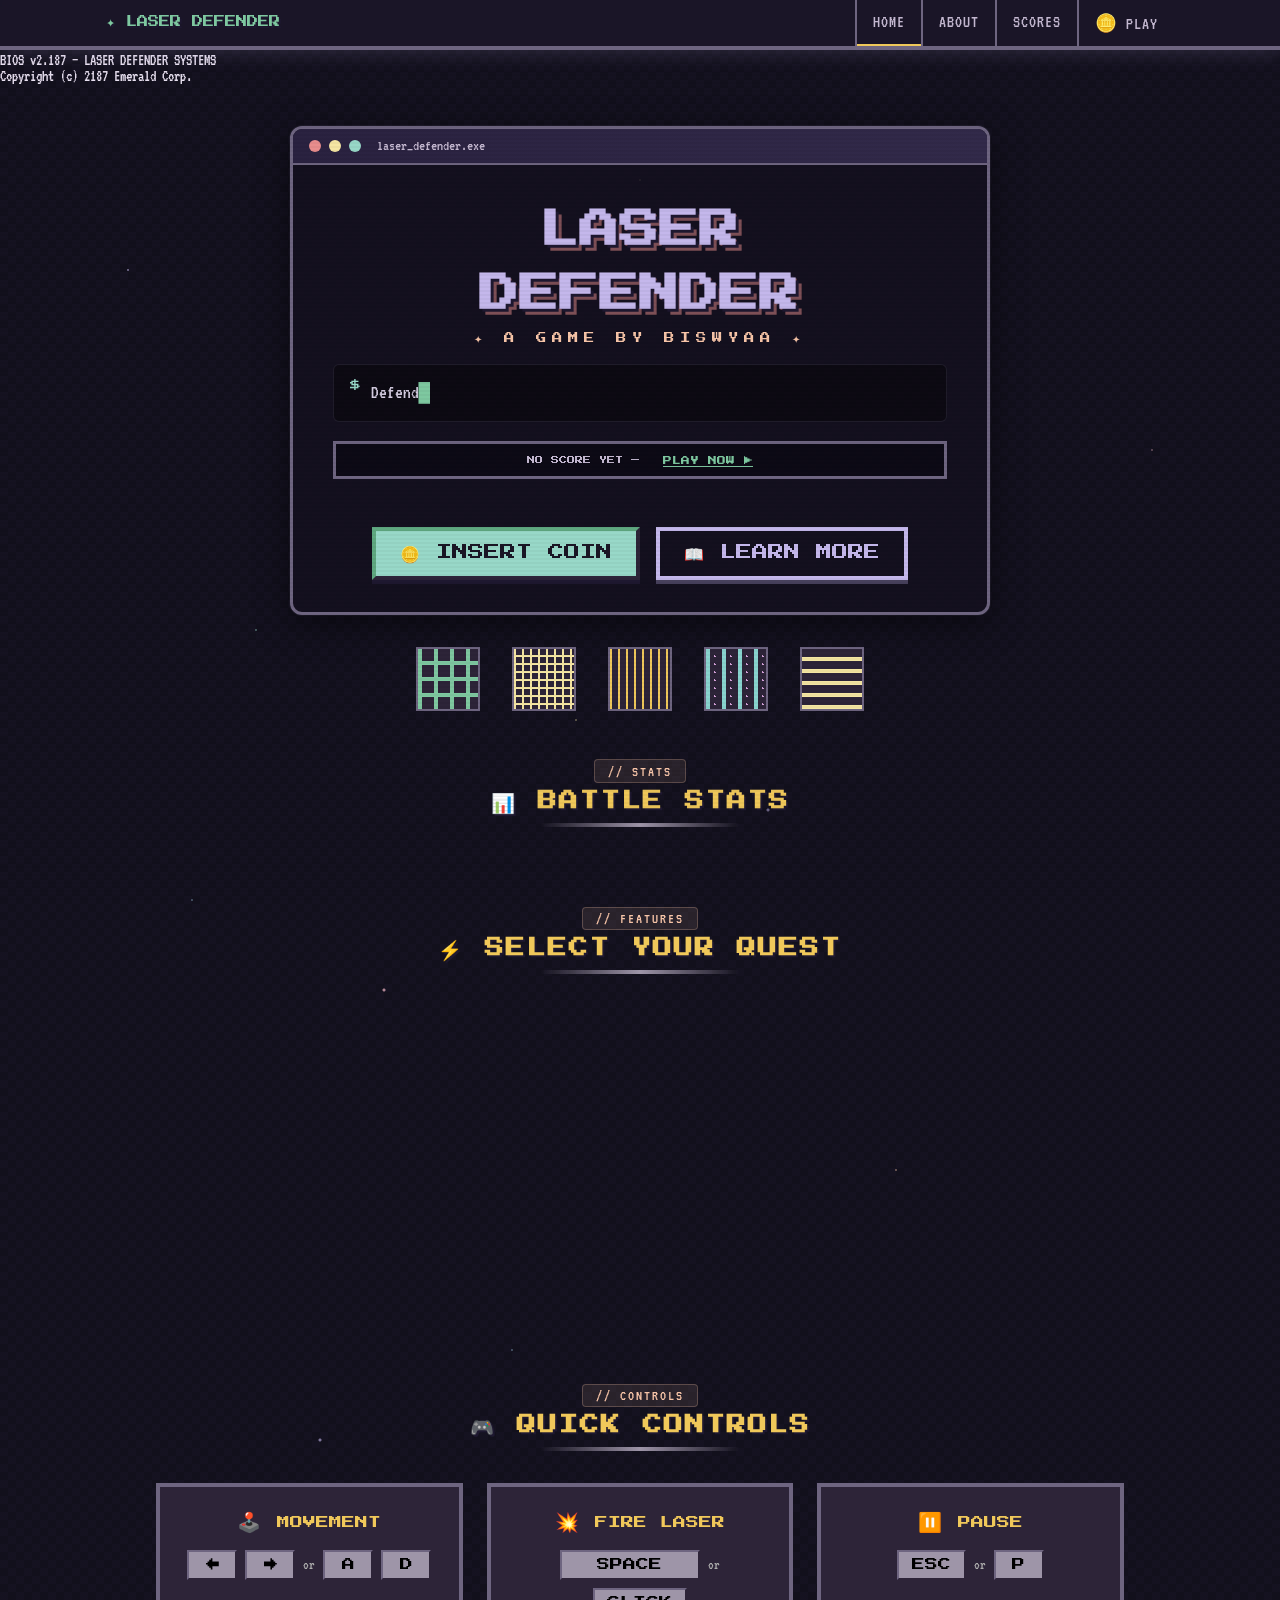
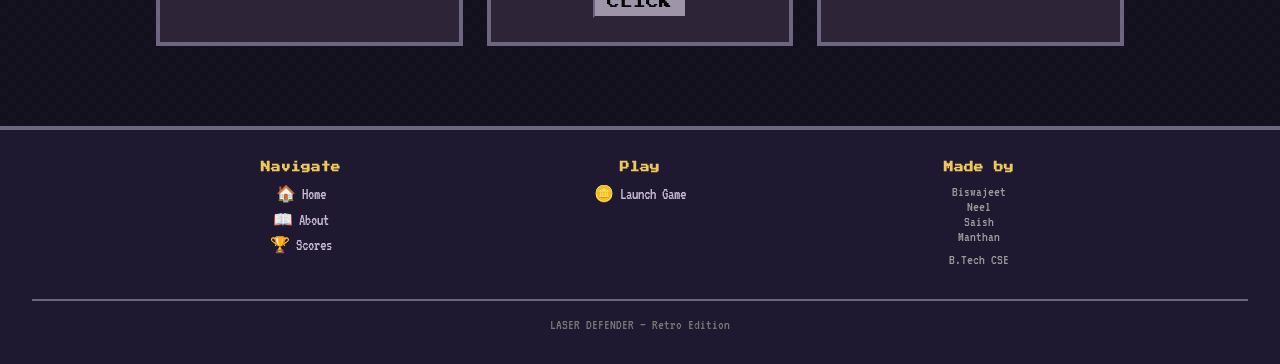
<file: index.html>
<!doctype html>
<html lang="en">
    <head>
        <!-- Meta configuration & SEO -->
        <meta charset="UTF-8" />
        <meta name="viewport" content="width=device-width, initial-scale=1.0" />
        <meta
            name="description"
            content="Laser Defender — A retro 8-bit arcade space shooter game built with HTML5 Canvas, CSS3 & vanilla JavaScript. Defend the galaxy from pixel invaders!"
        />
        <meta name="theme-color" content="#1e1830" />
        <title>LASER DEFENDER — by Biswyaa</title>

        <!-- Favicon -->
        <link rel="icon" href="assets/favicon.svg" type="image/svg+xml" />

        <!-- Google Fonts: VT323 (body text) & Press Start 2P (headings / pixel UI) -->
        <link rel="preconnect" href="https://fonts.googleapis.com" />
        <link rel="preconnect" href="https://fonts.gstatic.com" crossorigin />
        <link
            href="https://fonts.googleapis.com/css2?family=VT323&family=Press+Start+2P&display=swap"
            rel="stylesheet"
        />

        <!-- Main stylesheet -->
        <link rel="stylesheet" href="style.css" />
    </head>
    <body>
        <!-- ═══════════════════════════════════════════════
             BOOT SCREEN — Fake BIOS boot sequence overlay
             Displays green-on-black DOS terminal text once
             per session (controlled via sessionStorage).
             ═══════════════════════════════════════════════ -->
        <div id="bootScreen">
            <div id="bootLines"></div>
        </div>

        <!-- ─── NAVIGATION BAR ─── -->
            <nav class="retro-nav">
                <div class="nav-inner">
                    <a href="#" class="nav-logo" data-section="home"
                        >✦ LASER DEFENDER</a
                    >

                    <!-- Hamburger menu toggle (mobile) -->
                    <button
                        class="nav-hamburger"
                        id="navHamburger"
                        aria-label="Toggle menu"
                    >
                        ☰
                    </button>

                    <!-- Navigation links — SPA routing via data-section attributes -->
                    <div class="nav-links" id="navLinks">
                        <a href="#" data-section="home" class="active">Home</a>
                        <a href="#" data-section="about">About</a>
                        <a href="#" data-section="leaderboard">Scores</a>
                        <a href="#" data-section="game">🪙 Play</a>
                    </div>
                </div>
            </nav>

            <!-- ─── HOME SECTION ─── -->
            <section id="sec-home" class="page-section active">
                <div class="page-container">
                    <!-- Hero area with terminal window and typewriter effect -->
                    <section class="hero">
                        <div class="terminal-window">
                            <div class="terminal-header">
                                <!-- Clickable dots — clicking R-Y-G in order triggers hack easter egg -->
                                <span class="terminal-dot dot-red"></span>
                                <span class="terminal-dot dot-yellow"></span>
                                <span class="terminal-dot dot-green"></span>
                                <span class="terminal-title"
                                    >laser_defender.exe</span
                                >
                            </div>
                            <div class="terminal-body">
                                <h1 class="landing-title pixel-glow">
                                    LASER<br />DEFENDER
                                </h1>
                                <p class="landing-subtitle">
                                    ✦ A GAME BY BISWYAA ✦
                                </p>
                                <!-- Typewriter text area — JS fills this character by character -->
                                <div class="terminal-line">
                                    <span class="terminal-prompt">$</span>
                                    <span
                                        id="heroTypewriter"
                                        class="terminal-text"
                                        data-text="Defend the galaxy from waves of pixel invaders! Command your ship through an 8-bit warzone. How long can you survive, pilot?"
                                    ></span>
                                </div>
                                <!-- Personal best score banner (updated dynamically) -->
                                <div
                                    id="personalBestBanner"
                                    class="personal-best-banner no-score"
                                >
                                    <span class="pb-label">NO SCORE YET</span>
                                </div>
                                <!-- Call-to-action buttons -->
                                <div class="landing-cta-row">
                                    <a
                                        href="#"
                                        data-section="game"
                                        class="action-btn landing-play-btn"
                                        >🪙 INSERT COIN</a
                                    >
                                    <a
                                        href="#"
                                        data-section="about"
                                        class="action-btn landing-secondary-btn"
                                        >📖 LEARN MORE</a
                                    >
                                </div>
                            </div>
                        </div>
                        <!-- Floating pixel art decorations -->
                        <div class="hero-decoration">
                            <div class="pixel-decoration deco-1"></div>
                            <div class="pixel-decoration deco-4"></div>
                            <div class="pixel-decoration deco-3"></div>
                            <div class="pixel-decoration deco-2"></div>
                            <div class="pixel-decoration deco-5"></div>
                        </div>
                    </section>

                    <!-- Battle stats section with animated counters -->
                    <section class="stats">
                        <div class="section-header">
                            <span class="section-tag">// STATS</span>
                            <h2 class="section-title">📊 BATTLE STATS</h2>
                            <div class="section-divider"></div>
                        </div>
                        <!-- Populated dynamically from localStorage by renderHomeStats() -->
                        <div class="stats-grid" id="homeStatsGrid"></div>
                    </section>

                    <!-- Feature quest cards grid -->
                    <section class="features">
                        <div class="section-header">
                            <span class="section-tag">// FEATURES</span>
                            <h2 class="section-title">⚡ SELECT YOUR QUEST</h2>
                            <div class="section-divider"></div>
                        </div>
                        <div class="quest-grid">
                            <div class="quest-card fade-in-up">
                                <div class="quest-number">01</div>
                                <div class="quest-title">🎨 Pixel Graphics</div>
                                <p class="quest-desc">
                                    Hand-crafted pixel art sprites with retro CRT
                                    scanline effects.
                                </p>
                            </div>
                            <div class="quest-card fade-in-up">
                                <div class="quest-number">02</div>
                                <div class="quest-title">👾 Enemy Waves</div>
                                <p class="quest-desc">
                                    Face endless waves of creeper-inspired aliens.
                                    Normal and fast enemies!
                                </p>
                            </div>
                            <div class="quest-card fade-in-up">
                                <div class="quest-number">03</div>
                                <div class="quest-title">⚡ Power System</div>
                                <p class="quest-desc">
                                    Manage laser cooldowns and lives. Three hits and
                                    it's game over!
                                </p>
                            </div>
                            <div class="quest-card fade-in-up">
                                <div class="quest-number">04</div>
                                <div class="quest-title">🏆 Leaderboard</div>
                                <p class="quest-desc">
                                    Scores saved locally. Compete with yourself and
                                    climb the ranks!
                                </p>
                            </div>
                            <div class="quest-card fade-in-up">
                                <div class="quest-number">05</div>
                                <div class="quest-title">🎯 3 Difficulties</div>
                                <p class="quest-desc">
                                    Easy for chill vibes, Normal for a fair fight,
                                    or Hard if you dare!
                                </p>
                            </div>
                            <div class="quest-card fade-in-up">
                                <div class="quest-number">06</div>
                                <div class="quest-title">🔊 8-bit Sounds</div>
                                <p class="quest-desc">
                                    Retro beeps powered by Web Audio API. No files
                                    needed!
                                </p>
                            </div>
                        </div>
                    </section>

                    <!-- Controls / keybindings reference -->
                    <section class="controls">
                        <div class="section-header">
                            <span class="section-tag">// CONTROLS</span>
                            <h2 class="section-title">🎮 QUICK CONTROLS</h2>
                            <div class="section-divider"></div>
                        </div>
                        <div class="controls-grid">
                            <div class="control-panel">
                                <div class="control-title">
                                    🕹️ <span class="control-label">Movement</span>
                                </div>
                                <div class="key-display">
                                    <span class="key">←</span
                                    ><span class="key">→</span>
                                    <span class="key-sub">or</span>
                                    <span class="key">A</span
                                    ><span class="key">D</span>
                                </div>
                            </div>
                            <div class="control-panel">
                                <div class="control-title">
                                    💥 <span class="control-label">Fire Laser</span>
                                </div>
                                <div class="key-display">
                                    <span class="key key-large">SPACE</span>
                                    <span class="key-sub">or</span>
                                    <span class="key">CLICK</span>
                                </div>
                            </div>
                            <div class="control-panel">
                                <div class="control-title">
                                    ⏸️ <span class="control-label">Pause</span>
                                </div>
                                <div class="key-display">
                                    <span class="key">ESC</span>
                                    <span class="key-sub">or</span>
                                    <span class="key">P</span>
                                </div>
                            </div>
                        </div>
                    </section>
                </div>
            </section>

            <!-- ─── ABOUT SECTION ─── -->
            <section id="sec-about" class="page-section">
                <div class="page-container">
                    <div class="pixel-header">
                        <h1 class="pixel-title pixel-title--lg">
                            📖 ABOUT THE GAME
                        </h1>
                        <p class="pixel-text text-muted">
                            The story and the tech behind Laser Defender
                        </p>
                    </div>

                    <!-- Story / lore -->
                    <section class="about-section">
                        <div class="section-header">
                            <h2 class="section-title">🌌 THE STORY</h2>
                            <div class="section-divider"></div>
                        </div>
                        <div class="story-box">
                            <p class="pixel-text mb-1">
                                <strong class="text-gold">Year 2187.</strong> The
                                galaxy is under siege. An alien armada of pixelated
                                creeper-like invaders has emerged from the void.
                            </p>
                            <p class="pixel-text mb-1">
                                You are the last line of defense. Piloting the
                                <strong class="text-emerald"
                                    >LD-01 Emerald Striker</strong
                                >, push back wave after wave of the invading force.
                            </p>
                            <p class="pixel-text">
                                <span class="warning"
                                    >⚠ The fate of the universe rests in your hands,
                                    pilot. ⚠</span
                                >
                            </p>
                        </div>
                    </section>

                    <!-- Tech stack cards -->
                    <section class="about-section">
                        <div class="section-header">
                            <h2 class="section-title">🔧 TECH STACK</h2>
                            <div class="section-divider"></div>
                        </div>
                        <div class="tech-grid">
                            <div class="tech-card fade-in-up">
                                <div class="tech-icon">🏗️</div>
                                <div class="tech-name">HTML5</div>
                                <p class="tech-desc">
                                    Semantic structure & Canvas for game rendering.
                                </p>
                            </div>
                            <div class="tech-card fade-in-up">
                                <div class="tech-icon">🎨</div>
                                <div class="tech-name">CSS3</div>
                                <p class="tech-desc">
                                    Variables, grid layouts, keyframe animations &
                                    CRT effects.
                                </p>
                            </div>
                            <div class="tech-card fade-in-up">
                                <div class="tech-icon">⚡</div>
                                <div class="tech-name">Vanilla JS</div>
                                <p class="tech-desc">
                                    No frameworks! Pure JS for game logic & DOM.
                                </p>
                            </div>
                            <div class="tech-card fade-in-up">
                                <div class="tech-icon">🎵</div>
                                <div class="tech-name">Web Audio API</div>
                                <p class="tech-desc">
                                    Procedural 8-bit sound effects generated in
                                    real-time.
                                </p>
                            </div>
                        </div>
                    </section>

                    <!-- Credits -->
                    <section class="about-section text-center">
                        <div class="section-header">
                            <h2 class="section-title">👾 CREDITS</h2>
                            <div class="section-divider"></div>
                        </div>
                        <div class="story-box credits-box">
                            <p class="pixel-text mb-1">
                                <strong class="text-gold">Lead Developers</strong
                                ><br />
                                Biswajeet &nbsp;·&nbsp; Neel &nbsp;·&nbsp; Saish
                                &nbsp;·&nbsp; Manthan
                            </p>
                            <p class="pixel-text mb-1">
                                <strong class="text-lavender">Fonts</strong
                                ><br />VT323 & Press Start 2P — Google Fonts
                            </p>
                            <p class="pixel-text">
                                <strong class="text-emerald">Inspiration</strong
                                ><br />Classic arcade games, Minecraft & the retro
                                community
                            </p>
                        </div>
                    </section>

                    <div class="text-center">
                        <a href="#" data-section="game" class="action-btn"
                            >🪙 PLAY THE GAME</a
                        >
                    </div>
                </div>
            </section>

            <!-- ─── LEADERBOARD SECTION ─── -->
            <section id="sec-leaderboard" class="page-section">
                <div class="page-container">
                    <div class="pixel-header">
                        <h1 class="pixel-title pixel-title--lg">🏆 LEADERBOARD</h1>
                        <p class="pixel-text text-muted">
                            Top pilots of the galaxy — Can you claim the #1 spot?
                        </p>
                    </div>

                    <!-- Dynamic leaderboard table (rendered by JS) -->
                    <section class="leaderboard-container">
                        <div id="leaderboardContent"></div>
                        <div class="leaderboard-actions">
                            <a href="#" data-section="game" class="action-btn"
                                >🚀 PLAY NOW</a
                            >
                            <button id="clearBtn" class="action-btn red">
                                🗑️ CLEAR SCORES
                            </button>
                        </div>
                    </section>

                    <!-- Achievement badges (unlocked via gameplay milestones) -->
                    <section class="achievement-section">
                        <div class="section-header">
                            <h2 class="section-title">🏅 ACHIEVEMENTS</h2>
                            <div class="section-divider"></div>
                        </div>
                        <div class="achievement-grid" id="achievementGrid"></div>
                    </section>

                    <!-- Lifetime player stats -->
                    <section class="stats mt-3">
                        <div class="section-header">
                            <h2 class="section-title">📊 YOUR STATS</h2>
                            <div class="section-divider"></div>
                        </div>
                        <div class="stats-grid" id="statsGrid"></div>
                    </section>
                </div>
            </section>

            <!-- ─── GAME SECTION ─── -->
            <section id="sec-game" class="page-section">
                <div class="game-wrapper">
                    <div id="gameContainer">
                        <!-- HUD — top-left: score, lives, wave -->
                        <div id="ui">
                            <div class="ui-panel">
                                <div class="ui-label">SCORE</div>
                                <div class="ui-value score" id="score">0</div>
                            </div>
                            <div class="ui-panel">
                                <div class="ui-label">LIVES</div>
                                <div class="ui-value lives" id="lives">3</div>
                            </div>
                            <div class="ui-panel">
                                <div class="ui-label">WAVE</div>
                                <div
                                    class="ui-value ui-value--wave"
                                    id="waveDisplay"
                                >
                                    1
                                </div>
                            </div>
                        </div>
                        <!-- HUD — top-right: difficulty mode & elapsed time -->
                        <div id="difficultyInfo" class="ui-difficulty">
                            <div class="ui-panel">
                                <div class="ui-label">MODE</div>
                                <div
                                    class="ui-value ui-value--mode"
                                    id="modeDisplay"
                                >
                                    NORMAL
                                </div>
                            </div>
                            <div class="ui-panel">
                                <div class="ui-label">TIME</div>
                                <div
                                    class="ui-value ui-value--time"
                                    id="timeDisplay"
                                >
                                    0:00
                                </div>
                            </div>
                        </div>
                        <!-- Main game canvas (600x800) -->
                        <canvas id="game" width="600" height="800"></canvas>
                        <!-- Difficulty selection overlay -->
                        <div id="difficultyScreen">
                            <h2>SELECT DIFFICULTY</h2>
                            <p>Choose your challenge, pilot</p>
                            <button
                                class="diff-btn easy"
                                onclick="startGame('easy')"
                            >
                                ☮ EASY
                                <div class="diff-desc">5 Lives • Slow enemies</div>
                            </button>
                            <button
                                class="diff-btn normal"
                                onclick="startGame('normal')"
                            >
                                ⚔ NORMAL
                                <div class="diff-desc">
                                    3 Lives • Standard speed
                                </div>
                            </button>
                            <button
                                class="diff-btn hard"
                                onclick="startGame('hard')"
                            >
                                💀 HARD
                                <div class="diff-desc">1 Life • Fast & furious</div>
                            </button>
                        </div>
                        <!-- Pause overlay -->
                        <div id="pauseOverlay">
                            <h2>⏸ PAUSED</h2>
                            <p>Press ESC or P to resume</p>
                        </div>
                        <!-- Game Over screen with final stats & save/retry -->
                        <div id="gameOver">
                            <h2>MISSION FAILED</h2>
                            <div class="final-stats">
                                <div class="stat-row">
                                    <span class="label">FINAL SCORE</span
                                    ><span class="value" id="finalScore">0</span>
                                </div>
                                <div class="stat-row">
                                    <span class="label">ENEMIES KILLED</span
                                    ><span class="value green" id="finalKills"
                                        >0</span
                                    >
                                </div>
                                <div class="stat-row">
                                    <span class="label">ACCURACY</span
                                    ><span class="value green" id="finalAccuracy"
                                        >0%</span
                                    >
                                </div>
                                <div class="stat-row">
                                    <span class="label">TIME SURVIVED</span
                                    ><span class="value" id="finalTime">0:00</span>
                                </div>
                                <div class="stat-row">
                                    <span class="label">DIFFICULTY</span
                                    ><span class="value" id="finalDifficulty"
                                        >NORMAL</span
                                    >
                                </div>
                                <div class="stat-row">
                                    <span class="label">WAVE REACHED</span
                                    ><span
                                        class="value ui-value--wave"
                                        id="finalWave"
                                        >1</span
                                    >
                                </div>
                            </div>
                            <div class="name-input-row">
                                <label>NAME:</label
                                ><input
                                    type="text"
                                    id="playerName"
                                    maxlength="10"
                                    placeholder="PILOT"
                                    value="PILOT"
                                />
                            </div>
                            <div class="btn-row">
                                <button class="go-btn" onclick="saveAndRestart()">
                                    💾 SAVE & RETRY
                                </button>
                                <button
                                    class="go-btn secondary"
                                    onclick="restartOnly()"
                                >
                                    ↻ RETRY
                                </button>
                            </div>
                            <div class="btn-row">
                                <button
                                    class="go-btn secondary"
                                    onclick="navigateTo('leaderboard')"
                                >
                                    🏆 SCORES
                                </button>
                                <button
                                    class="go-btn secondary"
                                    onclick="navigateTo('home')"
                                >
                                    🏠 MENU
                                </button>
                            </div>
                            <div id="savedMsg"></div>
                        </div>
                    </div>
                </div>
            </section>

            <!-- ─── FOOTER ─── -->
            <footer class="pixel-footer">
                <div class="footer-content">
                    <div class="footer-section">
                        <h4>Navigate</h4>
                        <ul class="footer-links">
                            <li><a href="#" data-section="home">🏠 Home</a></li>
                            <li><a href="#" data-section="about">📖 About</a></li>
                            <li>
                                <a href="#" data-section="leaderboard">🏆 Scores</a>
                            </li>
                        </ul>
                    </div>
                    <div class="footer-section">
                        <h4>Play</h4>
                        <ul class="footer-links">
                            <li>
                                <a href="#" data-section="game">🪙 Launch Game</a>
                            </li>
                        </ul>
                    </div>
                    <div class="footer-section">
                        <h4>Made by</h4>
                        <p class="footer-text small">
                            Biswajeet<br />Neel<br />Saish<br />Manthan
                        </p>
                        <p class="footer-text small">B.Tech CSE</p>
                    </div>
                </div>
                <div class="footer-bottom">
                    <p>LASER DEFENDER — Retro Edition</p>
                </div>
            </footer>

        <!-- Main application script (deferred for DOM readiness) -->
        <script src="app.js" defer></script>
    </body>
</html>
</file>
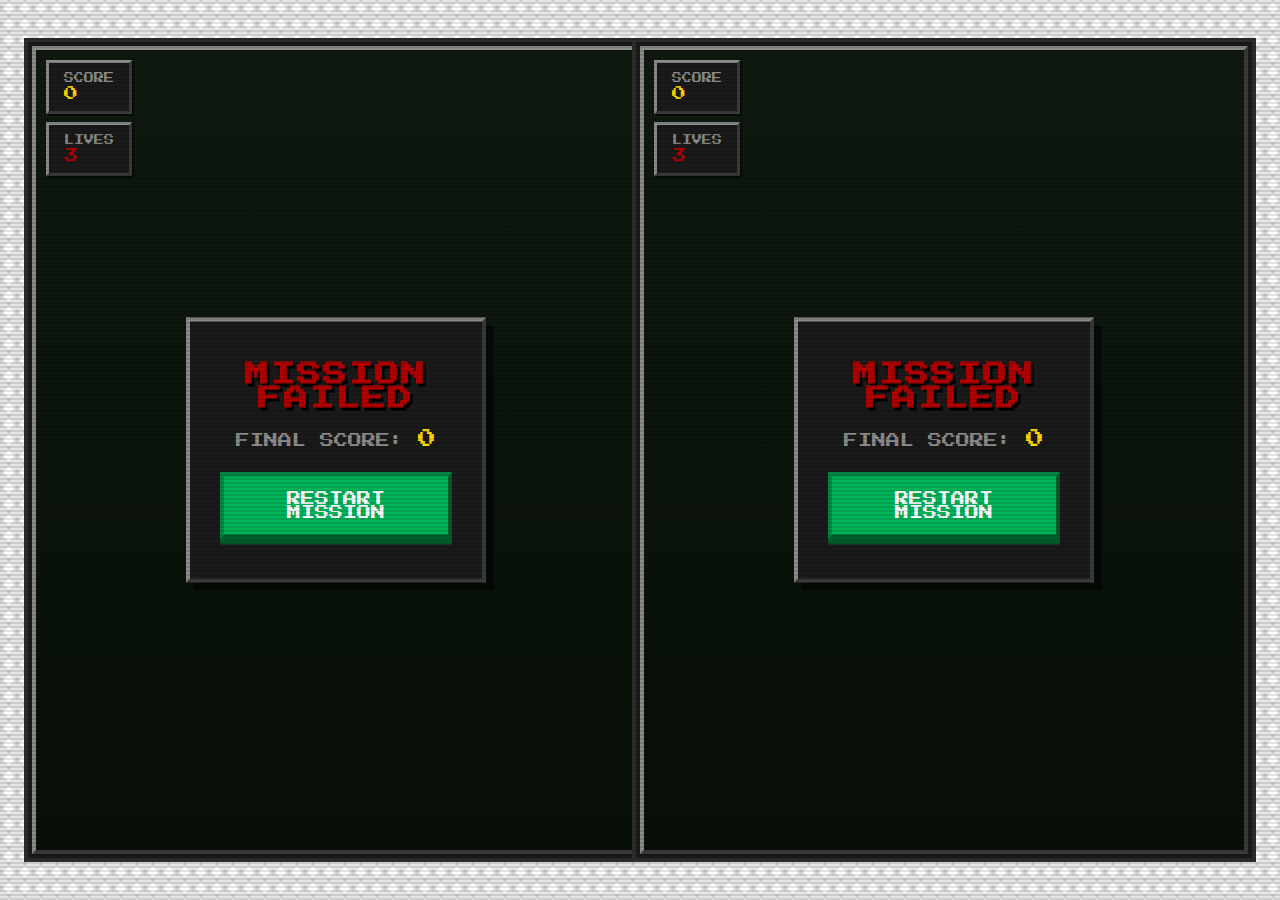
<file: project.html>
<!doctype html>
<html lang="en">
    <head>
        <meta charset="UTF-8" />
        <meta name="viewport" content="width=device-width, initial-scale=1.0" />
        <title>Laser Defender - Pixel Edition</title>
        <!-- ============================================
             LASER DEFENDER - Retro Minecraft Game
             ============================================
             This is a pixel art space shooter game
             with Minecraft-inspired visuals and UI
             ============================================ -->
        <link
            href="https://fonts.googleapis.com/css2?family=Press+Start+2P&display=swap"
            rel="stylesheet"
        />
        <style>
            /* ============================================
               CSS Reset - Clear default browser spacing
               ============================================ */
            * {
                margin: 0;
                padding: 0;
                box-sizing: border-box;
            }
            /* ============================================
               Body Styles
               ============================================
               - Dirt brown background with pixel pattern
               - 16x16px crosshatch for Minecraft texture
               - Press Start 2P font for 8-bit look
               - Flexbox centers the game container
               ============================================ */
            body {
                background: linear-gradient(180deg, #1a0f08 0%, #0a0502 100%);
                background-image:
                    repeating-linear-gradient(
                        45deg,
                        rgba(0, 0, 0, 0.1) 0px,
                        rgba(0, 0, 0, 0.1) 8px,
                        transparent 8px,
                        transparent 16px
                    ),
                    repeating-linear-gradient(
                        135deg,
                        rgba(0, 0, 0, 0.1) 0px,
                        rgba(0, 0, 0, 0.1) 8px,
                        transparent 8px,
                        transparent 16px
                    );
                background-size: 16px 16px;
                display: flex;
                justify-content: center;
                align-items: center;
                min-height: 100vh;
                font-family: "Press Start 2P", monospace;
                color: #fff;
                overflow: hidden;
            }

            /* ============================================
               CRT Scanline Effect
               ============================================
               Creates horizontal scanlines like old CRT monitors
               Adds retro arcade feel to the game
               ============================================ */
            body::before {
                content: "";
                position: fixed;
                top: 0;
                left: 0;
                width: 100%;
                height: 100%;
                background: repeating-linear-gradient(
                    0deg,
                    rgba(0, 0, 0, 0.1) 0px,
                    rgba(0, 0, 0, 0.1) 2px,
                    transparent 2px,
                    transparent 4px
                );
                pointer-events: none;
                z-index: 9999;
            }

            /* ============================================
               Game Container
               ============================================
               - Beveled 4px border (top-left light, bottom-right dark)
               - Multiple box shadows create depth effect
               - Centered game area with Minecraft-style frame
               ============================================ */
            #gameContainer {
                position: relative;
                border: 4px solid;
                border-color: #8b8b8b #3a3a3a #3a3a3a #8b8b8b;
                box-shadow:
                    0 0 0 4px #1a1a1a,
                    0 0 0 8px #2d2d2d,
                    8px 8px 0 rgba(0, 0, 0, 0.5);
            }

            /* ============================================
               Canvas
               ============================================
               - Pixelated rendering for crisp 8-bit graphics
               - Dark green gradient background
               - Main game rendering area (600x800)
               ============================================ */
            canvas {
                display: block;
                image-rendering: pixelated;
                background: linear-gradient(180deg, #0f1a0f 0%, #081008 100%);
            }

            /* UI Panel */
            /* ============================================
               UI Panel
               ============================================
               - Beveled 3px border
               - Semi-transparent dark background
               - Contains score and lives display
               ============================================ */
            #ui {
                position: absolute;
                top: 10px;
                left: 10px;
                z-index: 10;
            }

            .ui-panel {
                background: #1a1a1a;
                border: 3px solid;
                border-color: #8b8b8b #3a3a3a #3a3a3a #8b8b8b;
                padding: 10px 15px;
                margin-bottom: 8px;
                box-shadow: 2px 2px 0 rgba(0, 0, 0, 0.5);
            }

            .ui-label {
                font-size: 10px;
                color: #8b8b8b;
                margin-bottom: 4px;
            }

            .ui-value {
                font-size: 14px;
                color: #00b359;
            }

            .ui-value.lives {
                color: #b30000;
            }

            .ui-value.score {
                color: #ffd700;
            }

            /* Game Over Screen */
            #gameOver {
                position: absolute;
                top: 50%;
                left: 50%;
                transform: translate(-50%, -50%);
                background: #1a1a1a;
                border: 4px solid;
                border-color: #8b8b8b #3a3a3a #3a3a3a #8b8b8b;
                padding: 40px 30px;
                text-align: center;
                z-index: 100;
                box-shadow: 8px 8px 0 rgba(0, 0, 0, 0.5);
            }

            #gameOver h2 {
                font-size: 24px;
                color: #b30000;
                text-shadow: 3px 3px 0 #000;
                margin-bottom: 20px;
                text-transform: uppercase;
                letter-spacing: 2px;
            }

            .final-score {
                font-size: 14px;
                color: #8b8b8b;
                margin-bottom: 25px;
            }

            .final-score span {
                color: #ffd700;
                font-size: 18px;
            }

            #gameOver button {
                padding: 15px 30px;
                background: #00b359;
                border: 4px solid;
                border-color: #008a42 #005c2b #005c2b #008a42;
                color: #fff;
                font-family: "Press Start 2P", monospace;
                font-size: 14px;
                cursor: pointer;
                box-shadow: 0 6px 0 #005c2b;
                transition: all 0.1s;
                text-transform: uppercase;
            }

            #gameOver button:hover {
                background: #00d16c;
                transform: translateY(-2px);
                box-shadow: 0 4px 0 #005c2b;
            }

            #gameOver button:active {
                transform: translateY(6px);
                box-shadow: 0 0 0 #005c2b;
            }

            /* Pixel art border pattern */
            #gameContainer::before {
                content: "";
                position: absolute;
                inset: -12px;
                background: repeating-linear-gradient(
                    45deg,
                    #2d2d2d 0px,
                    #2d2d2d 4px,
                    transparent 4px,
                    transparent 8px
                );
                pointer-events: none;
                z-index: -1;
                border: 4px solid #1a1a1a;
            }
        </style>
    </head>
    <body></body>
        <!-- ============================================
             Game UI
             ============================================
             Contains Score and Lives panels
             Positioned at top-left corner
             ============================================ -->
        <div id="gameContainer">
            <div id="ui">
                <!-- Score Panel -->
                <div class="ui-panel">
                    <div class="ui-label">SCORE</div>
                    <div class="ui-value score" id="score">0</div>
                </div>
                <!-- Lives Panel -->
                <div class="ui-panel">
                    <div class="ui-label">LIVES</div>
                    <div class="ui-value lives" id="lives">3</div>
                </div>
            </div>

            <!-- Main Game Canvas -->
            <canvas id="game" width="600" height="800"></canvas>

            <!-- Game Over Screen -->
            <div id="gameOver">
                <h2>MISSION FAILED</h2>
                <div class="final-score">
                    FINAL SCORE: <span id="finalScore">0</span>
                </div>
                <button onclick="restart()">RESTART MISSION</button>
            </div>
        </div>
    </head>
    <body>
        <div id="gameContainer">
            <div id="ui">
                <div class="ui-panel">
                    <div class="ui-label">SCORE</div>
                    <div class="ui-value score" id="score">0</div>
                </div>
                <div class="ui-panel">
                    <div class="ui-label">LIVES</div>
                    <div class="ui-value lives" id="lives">3</div>
                </div>
            </div>

            <canvas id="game" width="600" height="800"></canvas>

            <div id="gameOver">
                <h2>MISSION FAILED</h2>
                <div class="final-score">
                    FINAL SCORE: <span id="finalScore">0</span>
                </div>
                <button onclick="restart()">RESTART MISSION</button>
            </div>
        </div>

        <script>
            // ============================================
            // GAME CONSTANTS AND VARIABLES
            // ============================================
            const canvas = document.getElementById("game");
            const ctx = canvas.getContext("2d");

            // ============================================
            // Minecraft-Inspired Color Palette
            // ============================================
            // Colors match Minecraft blocks:
            // - Player: Emerald/Green (Steve skin)
            // - Bullets: Gold/Yellow
            // - Enemies: Red (Zombie/Creeper)
            // - Particles: Orange
            // - Stars: White
            // - Background: Dark green
            // ============================================
            const colors = {
                playerBody: "#00b359",
                playerDark: "#008a42",
                playerHighlight: "#66d97a",
                bullet: "#ffff00",
                bulletShadow: "#cccc00",
                enemy: "#b30000",
                enemyDark: "#8a0000",
                enemyHighlight: "#ff6666",
                enemyFace: "#000",
                particle: "#ff9800",
                star: "#ffffff",
                bgTop: "#0f1a0f",
                bgBottom: "#081008",
                terrain: "#4a3728",
            };

            let player = { x: 275, y: 720, w: 48, h: 32, speed: 6 };
            let bullets = [];
            let enemies = [];
            let particles = [];
            let stars = [];
            let score = 0;
            let lives = 3;
            let keys = {};
            let gameRunning = true;
            let frame = 0;

            // ============================================
            // Initialize Background Stars
            // ============================================
            // Creates 60 stars for parallax effect
            // Stars fall from top to bottom
            // ============================================
            for (let i = 0; i < 60; i++) {
                stars.push({
                    x: Math.random() * canvas.width,
                    y: Math.random() * canvas.height,
                    size: Math.random() * 3 + 1,
                    speed: Math.random() * 2 + 0.5,
                });
            }

            // ============================================
            // Input Controls
            // ============================================
            // Arrow keys or A/D for movement
            // Spacebar to shoot
            // ============================================
            document.addEventListener("keydown", (e) => (keys[e.key] = true));
            document.addEventListener("keyup", (e) => (keys[e.key] = false));
            canvas.addEventListener("click", shoot);

            // ============================================
            // SHOOT FUNCTION
            // ============================================
            // Creates a yellow bullet from player center
            // Only fires when game is running
            // ============================================
            function shoot() {
                if (!gameRunning) return;
                bullets.push({
                    x: player.x + 24,
                    y: player.y,
                    w: 8,
                    h: 16,
                    speed: 14,
                });
            }

            // ============================================
            // SPAWN ENEMY FUNCTION
            // ============================================
            // Creates enemies at random X positions
            // Enemies spawn above screen and fall down
            // 30% chance of fast enemy type
            // ============================================
            function spawnEnemy() {
                enemies.push({
                    x: Math.random() * (canvas.width - 48),
                    y: -50,
                    w: 48,
                    h: 48,
                    speed: 2 + Math.random() * 3,
                    health: 2,
                    type: Math.random() > 0.7 ? "fast" : "normal",
                });
            }

            // ============================================
            // CREATE PARTICLES FUNCTION
            // ============================================
            // Creates explosion effect when enemies die
            // 12 particles with random directions
            // Particles have gravity applied
            // ============================================
            function createParticles(x, y, color) {
                for (let i = 0; i < 12; i++) {
                    particles.push({
                        x,
                        y,
                        vx: (Math.random() - 0.5) * 8,
                        vy: (Math.random() - 0.5) * 8,
                        life: 25,
                        color: color,
                        size: Math.random() * 4 + 2,
                    });
                }
            }

            // ============================================
            // COLLISION DETECTION
            // ============================================
            // AABB collision detection (Axis-Aligned Bounding Box)
            // Checks if two rectangles overlap
            // Used for bullets hitting enemies, enemies hitting player
            // ============================================
            function checkCollision(a, b) {
                return (
                    a.x < b.x + b.w &&
                    a.x + a.w > b.x &&
                    a.y < b.y + b.h &&
                    a.y + a.h > b.y
                );
            }

            // ============================================
            // DRAW PIXEL RECT FUNCTION
            // ============================================
            // Draws a 3D blocky rectangle with beveled edges
            // Creates Minecraft-style block effect
            // Uses 3 colors: main, dark (shadow), light (highlight)
            // ============================================
            function drawPixelRect(
                x,
                y,
                w,
                h,
                mainColor,
                darkColor,
                lightColor,
            ) {
                // Main body
                ctx.fillStyle = mainColor;
                ctx.fillRect(x, y, w, h);

                // Top highlight
                ctx.fillStyle = lightColor;
                ctx.fillRect(x, y, w, 3);
                ctx.fillRect(x, y, 3, h);

                // Bottom shadow
                ctx.fillStyle = darkColor;
                ctx.fillRect(x, y + h - 3, w, 3);
                ctx.fillRect(x + w - 3, y, 3, h);
            }

            // ============================================
            // DRAW PIXEL PLAYER (SHIP)
            // ============================================
            // Draws the player's spaceship
            // Blocky design with:
            // - Main body (emerald green)
            // - Cockpit
            // - Left and right wings
            // - Engine glow at bottom
            // ============================================
            function drawPixelPlayer() {
                const x = player.x;
                const y = player.y;
                const w = player.w;
                const h = player.h;

                // Ship body
                drawPixelRect(
                    x + 4,
                    y + 8,
                    w - 8,
                    h - 12,
                    colors.playerBody,
                    colors.playerDark,
                    colors.playerHighlight,
                );

                // Cockpit
                ctx.fillStyle = "#008a42";
                ctx.fillRect(x + 18, y + 4, 12, 8);

                // Wings
                drawPixelRect(
                    x,
                    y + 16,
                    8,
                    16,
                    colors.playerDark,
                    "#006633",
                    "#00b359",
                );
                drawPixelRect(
                    x + w - 8,
                    y + 16,
                    8,
                    16,
                    colors.playerDark,
                    "#006633",
                    "#00b359",
                );

                // Engine glow
                ctx.fillStyle = "#ff9800";
                ctx.fillRect(x + 18, y + h, 12, 4);
                ctx.fillStyle = "#ffeb3b";
                ctx.fillRect(x + 20, y + h + 4, 8, 2);
            }

            // ============================================
            // DRAW PIXEL ENEMY
            // ============================================
            // Draws enemy blocky creature ( creeper-like )
            // Features:
            - Main body (red)
            - Two white eyes with black pupils
            - Mouth with teeth
            - Beveled edges for 3D effect
            // ============================================
            function drawPixelEnemy(e) {
                const x = e.x;
                const y = e.y;
                const w = e.w;
                const h = e.h;

                // Main body (blocky like a creeper)
                drawPixelRect(
                    x + 2,
                    y + 2,
                    w - 4,
                    h - 4,
                    colors.enemy,
                    colors.enemyDark,
                    colors.enemyHighlight,
                );

                // Eyes (pixelated squares)
                ctx.fillStyle = "#fff";
                ctx.fillRect(x + 10, y + 12, 8, 8);
                ctx.fillRect(x + w - 18, y + 12, 8, 8);

                // Pupils
                ctx.fillStyle = "#000";
                ctx.fillRect(x + 14, y + 16, 4, 4);
                ctx.fillRect(x + w - 14, y + 16, 4, 4);

                // Mouth/teeth
                ctx.fillStyle = "#000";
                ctx.fillRect(x + 14, y + 30, 20, 4);
                ctx.fillRect(x + 14, y + 30, 4, 4);
                ctx.fillRect(x + 22, y + 30, 4, 4);
                ctx.fillRect(x + 30, y + 30, 4, 4);
            }

            // ============================================
            // UPDATE FUNCTION
            // ============================================
            // Game logic - runs before each frame
            // Updates:
            // - Player position
            // - Bullet positions
            // - Enemy positions and spawning
            // - Star movement
            // - Collision detection
            // ============================================
            function update() {
                if (!gameRunning) return;

                frame++;

                // Move player
                if (keys["ArrowLeft"] || keys["a"])
                    player.x = Math.max(0, player.x - player.speed);
                if (keys["ArrowRight"] || keys["d"])
                    player.x = Math.min(
                        canvas.width - player.w,
                        player.x + player.speed,
                    );
                if (keys[" "]) shoot();

                // Move bullets
                bullets = bullets.filter((b) => {
                    b.y -= b.speed;
                    return b.y > -20;
                });

                // Spawn enemies
                if (frame % 60 === 0) spawnEnemy();

                // Update stars
                stars.forEach((star) => {
                    star.y += star.speed;
                    if (star.y > canvas.height) {
                        star.y = 0;
                        star.x = Math.random() * canvas.width;
                    }
                });

                // Move enemies
                enemies.forEach((e) => {
                    e.y += e.speed;

                    // Check bullet collision
                    bullets.forEach((b, bi) => {
                        if (checkCollision(b, e)) {
                            bullets.splice(bi, 1);
                            e.health--;
                            if (e.health <= 0) {
                                createParticles(
                                    e.x + e.w / 2,
                                    e.y + e.h / 2,
                                    colors.particle,
                                );
                                score += 10;
                                document.getElementById("score").textContent =
                                    score;
                                e.dead = true;
                            }
                        }
                    });

                    // Check player collision
                    if (checkCollision(e, player)) {
                        createParticles(
                            player.x + player.w / 2,
                            player.y + player.h / 2,
                            "#ff0",
                        );
                        lives--;
                        document.getElementById("lives").textContent = lives;
                        e.dead = true;

                        if (lives <= 0) {
                            gameRunning = false;
                            document.getElementById("finalScore").textContent =
                                score;
                            document.getElementById("gameOver").style.display =
                                "block";
                        }
                    }
                });

                enemies = enemies.filter(
                    (e) => !e.dead && e.y < canvas.height + 50,
                );

                // ============================================
                // UPDATE PARTICLES
                // ============================================
                // Move particles with gravity
                // Remove particles when expired
                // ============================================
                particles = particles.filter((p) => {
                    p.x += p.vx;
                    p.y += p.vy;
                    p.vy += 0.2; // gravity
                    p.life--;
                    return p.life > 0;
                });
            }

            // ============================================
            // DRAW FUNCTION
            // ============================================
            // Renders everything to canvas
            // Order matters (layering):
            // 1. Background
            // 2. Stars
            // 3. Player
            // 4. Bullets
            // 5. Enemies
            // 6. Particles
            // ============================================
            function draw() {
                // Clear with gradient background
                const gradient = ctx.createLinearGradient(
                    0,
                    0,
                    0,
                    canvas.height,
                );
                gradient.addColorStop(0, colors.bgTop);
                gradient.addColorStop(1, colors.bgBottom);
                ctx.fillStyle = gradient;
                ctx.fillRect(0, 0, canvas.width, canvas.height);

                // ============================================
                // DRAW STARS
                // ============================================
                // Simple square pixels for stars
                // ============================================
                ctx.fillStyle = colors.star;
                stars.forEach((star) => {
                    ctx.fillRect(star.x, star.y, star.size, star.size);
                });

                // Draw player
                drawPixelPlayer();

                // Draw bullets
                bullets.forEach((b) => {
                    ctx.fillStyle = colors.bullet;
                    ctx.fillRect(b.x, b.y, b.w, b.h);
                    ctx.fillStyle = colors.bulletShadow;
                    ctx.fillRect(b.x + 2, b.y + 2, b.w - 4, b.h - 4);
                });

                // ============================================
                // DRAW ENEMIES
                // ============================================
                // Render each enemy
                // ============================================
                enemies.forEach((e) => {
                    drawPixelEnemy(e);
                });

                // Draw particles
                particles.forEach((p) => {
                    ctx.fillStyle = p.color;
                    ctx.globalAlpha = p.life / 25;
                    ctx.fillRect(p.x, p.y, p.size, p.size);
                    ctx.globalAlpha = 1;
                });
            }

            // ============================================
            // GAME LOOP
            // ============================================
            // Main game loop
            // Updates logic then draws everything
            // Runs at ~60 FPS via requestAnimationFrame
            // ============================================
            function gameLoop() {
                update();
                draw();
                requestAnimationFrame(gameLoop);
            }

            // ============================================
            // RESTART FUNCTION
            // ============================================
            // Resets all game state when player loses
            // Resets:
            // - Player position
            // - Score to 0
            // - Lives to 3
            // - Clears bullets, enemies, particles
            // Hides game over screen
            // ============================================
            function restart() {
                player = { x: 275, y: 720, w: 48, h: 32, speed: 6 };
                bullets = [];
                enemies = [];
                particles = [];
                score = 0;
                lives = 3;
                gameRunning = true;
                frame = 0;
                document.getElementById("score").textContent = score;
                document.getElementById("lives").textContent = lives;
                document.getElementById("gameOver").style.display = "none";
            }

            // Start the game
            gameLoop();
        </script>
    </body>
</html>
</file>
<file: style.css>
/* LASER DEFENDER — by Biswyaa */
* {
    margin: 0;
    padding: 0;
    box-sizing: border-box;
}

:root {
    --dirt: #2d2438;
    --dirt-dark: #1e1830;
    --dirt-light: #3f3550;
    --stone: #9e95a8;
    --stone-dark: #6e6580;
    --stone-light: #c4b8d0;
    --iron: #d4cce0;
    --gold: #f0c85a;
    --emerald: #7ec8a0;
    --emerald-dark: #5fa880;
    --emerald-light: #a2dbb8;
    --redstone: #e88d8d;
    --cyan: #89d4cf;
    --magenta: #d4a0d8;
    --yellow: #f5e6a3;
    --yellow-dark: #e0cc80;
    --lavender: #c4b7eb;
    --mint: #98d8c8;
    --peach: #f7c5a8;
    --pink: #f0b6c5;
    --blue: #a8d4f0;
}

/* Base */
body {
    font-family: "VT323", monospace;
    background-color: #12101c;
    background-image:
        linear-gradient(
            45deg,
            rgba(100, 80, 140, 0.04) 25%,
            transparent 25%,
            transparent 75%,
            rgba(100, 80, 140, 0.04) 75%
        ),
        linear-gradient(
            45deg,
            rgba(100, 80, 140, 0.04) 25%,
            transparent 25%,
            transparent 75%,
            rgba(100, 80, 140, 0.04) 75%
        );
    background-size: 16px 16px;
    background-position:
        0 0,
        8px 8px;
    color: #e8e0f0;
    min-height: 100vh;
    /* overflow: hidden; */
    padding-top: 52px;
}
body::before {
    content: "";
    position: fixed;
    inset: 0;
    background: repeating-linear-gradient(
        0deg,
        rgba(0, 0, 0, 0.03) 0 2px,
        transparent 2px 4px
    );
    pointer-events: none;
    z-index: 9998;
}
body::after {
    content: "";
    position: fixed;
    top: 0;
    left: 0;
    width: 100%;
    height: 200%;
    background-image:
        radial-gradient(
            1px 1px at 10% 15%,
            rgba(196, 183, 235, 0.8) 50%,
            transparent 100%
        ),
        radial-gradient(
            1px 1px at 20% 35%,
            rgba(152, 216, 200, 0.6) 50%,
            transparent 100%
        ),
        radial-gradient(
            2px 2px at 30% 55%,
            rgba(240, 182, 197, 0.7) 50%,
            transparent 100%
        ),
        radial-gradient(
            1px 1px at 40% 75%,
            rgba(168, 212, 240, 0.5) 50%,
            transparent 100%
        ),
        radial-gradient(
            1px 1px at 50% 10%,
            rgba(245, 230, 163, 0.6) 50%,
            transparent 100%
        ),
        radial-gradient(
            2px 2px at 60% 45%,
            rgba(196, 183, 235, 0.5) 50%,
            transparent 100%
        ),
        radial-gradient(
            1px 1px at 70% 65%,
            rgba(247, 197, 168, 0.6) 50%,
            transparent 100%
        ),
        radial-gradient(
            1px 1px at 80% 85%,
            rgba(152, 216, 200, 0.4) 50%,
            transparent 100%
        ),
        radial-gradient(
            1px 1px at 90% 25%,
            rgba(240, 182, 197, 0.5) 50%,
            transparent 100%
        ),
        radial-gradient(
            1px 1px at 15% 50%,
            rgba(168, 212, 240, 0.5) 50%,
            transparent 100%
        ),
        radial-gradient(
            2px 2px at 25% 80%,
            rgba(196, 183, 235, 0.6) 50%,
            transparent 100%
        ),
        radial-gradient(
            1px 1px at 45% 40%,
            rgba(245, 230, 163, 0.5) 50%,
            transparent 100%
        );
    pointer-events: none;
    z-index: -1;
    animation: starScroll 60s linear infinite;
    will-change: transform;
}

/* Utilities */
.text-center {
    text-align: center;
}
.text-muted {
    color: var(--stone-light);
}
.text-gold {
    color: var(--gold);
}
.text-cyan {
    color: var(--cyan);
}
.text-emerald {
    color: var(--emerald);
}
.text-lavender {
    color: var(--lavender);
}
.mt-3 {
    margin-top: 3rem;
}
.mb-1 {
    margin-bottom: 1rem;
}

/* SPA — morph transitions instead of hard cut */
.page-section {
    display: none;
    opacity: 0;
    transform: translateY(20px) scale(0.98);
    transition:
        opacity 0.5s ease,
        transform 0.5s ease;
}
.page-section.active {
    display: block;
    opacity: 1;
    transform: translateY(0) scale(1);
    animation: morphIn 0.6s cubic-bezier(0.22, 1, 0.36, 1) forwards;
}

/* Nav */
.retro-nav {
    position: fixed;
    top: 0;
    left: 0;
    right: 0;
    z-index: 9999;
    background: rgba(26, 22, 40, 0.95);
    border-bottom: 4px solid var(--stone-dark);
    backdrop-filter: blur(6px);
    transition: box-shadow 0.3s ease;
}
.retro-nav:hover {
    box-shadow: 0 4px 20px rgba(196, 183, 235, 0.15);
}
.nav-inner {
    max-width: 1100px;
    margin: 0 auto;
    display: flex;
    align-items: center;
    justify-content: space-between;
    padding: 0 1rem;
}
.nav-logo {
    font-family: "Press Start 2P", cursive;
    font-size: 0.7rem;
    color: var(--emerald);
    text-decoration: none;
    padding: 0.8rem 0;
    text-shadow: 2px 2px 0 var(--dirt-dark);
    white-space: nowrap;
    transition:
        color 0.4s ease,
        text-shadow 0.4s ease,
        transform 0.2s;
    animation: colorMorph 8s ease-in-out infinite;
}
.nav-logo:hover {
    color: var(--cyan);
    transform: scale(1.05);
    text-shadow:
        2px 2px 0 var(--dirt-dark),
        0 0 12px rgba(137, 212, 207, 0.5);
}
.nav-links {
    display: flex;
    gap: 0;
    list-style: none;
    flex-wrap: wrap;
}
.nav-links a {
    font-family: "VT323", monospace;
    font-size: 1.1rem;
    color: var(--stone-light);
    text-decoration: none;
    padding: 0.8rem 1rem;
    display: block;
    border-left: 2px solid var(--stone-dark);
    transition: all 0.25s cubic-bezier(0.22, 1, 0.36, 1);
    text-transform: uppercase;
    letter-spacing: 1px;
    position: relative;
    overflow: hidden;
}
.nav-links a::before {
    content: "";
    position: absolute;
    bottom: 0;
    left: 50%;
    width: 0;
    height: 2px;
    background: var(--gold);
    transition:
        width 0.3s ease,
        left 0.3s ease;
}
.nav-links a:hover::before,
.nav-links a.active::before {
    width: 100%;
    left: 0;
}

.nav-hamburger {
    display: none;
    background: none;
    border: 2px solid var(--stone-dark);
    color: var(--gold);
    font-family: "VT323", monospace;
    font-size: 2rem;
    cursor: pointer;
    padding: 0.1rem 0.6rem;
    line-height: 1.2;
}
.nav-hamburger:hover {
    color: var(--emerald);
    border-color: var(--emerald);
}

/* Layout */
.page-container {
    max-width: 1000px;
    margin: 0 auto;
    padding: 2rem 1rem;
}

/* Pixel Components */
.pixel-header {
    position: relative;
    text-align: center;
    padding: 2rem 1rem;
}
.pixel-header::before {
    content: "";
    position: absolute;
    inset: -8px;
    background: repeating-linear-gradient(
        45deg,
        var(--dirt-dark) 0 4px,
        transparent 4px 8px
    );
    z-index: -1;
    opacity: 0.5;
}
.pixel-title {
    font-family: "Press Start 2P", cursive;
    font-size: 1.5rem;
    color: var(--cyan);
    text-shadow: 3px 3px 0 var(--dirt-dark);
    margin-bottom: 1.5rem;
    text-transform: uppercase;
    letter-spacing: 2px;
}
.pixel-title--lg {
    font-size: 2rem;
}
.pixel-text {
    font-size: 1.3rem;
    line-height: 1.6;
    color: #ddd;
    text-shadow: 1px 1px 0 #000;
}
.warning {
    color: var(--yellow);
    display: block;
    margin-top: 1rem;
}

/* Terminal / Hero */
.hero {
    text-align: center;
    margin-bottom: 3rem;
}
.hero-decoration {
    display: flex;
    justify-content: center;
    gap: 2rem;
    flex-wrap: wrap;
    margin: 2rem 0;
}
.pixel-decoration {
    width: 64px;
    height: 64px;
    image-rendering: pixelated;
}
.terminal-window {
    background: rgba(20, 16, 30, 0.85);
    border: 3px solid var(--stone-dark);
    border-radius: 12px;
    overflow: hidden;
    max-width: 700px;
    margin: 0 auto 2rem;
    box-shadow:
        0 8px 32px rgba(0, 0, 0, 0.5),
        0 0 0 1px rgba(196, 183, 235, 0.08);
}
.terminal-header {
    background: linear-gradient(90deg, #2a2240, #322a4a);
    padding: 0.6rem 1rem;
    display: flex;
    align-items: center;
    gap: 0.5rem;
    border-bottom: 2px solid var(--stone-dark);
}
.terminal-dot {
    width: 12px;
    height: 12px;
    border-radius: 50%;
    display: inline-block;
    cursor: pointer;
    transition:
        transform 0.15s,
        box-shadow 0.15s;
}
.terminal-dot:hover {
    transform: scale(1.4);
    box-shadow: 0 0 6px currentColor;
}
.terminal-dot.dot-red {
    background: var(--redstone);
}
.terminal-dot.dot-yellow {
    background: var(--yellow);
}
.terminal-dot.dot-green {
    background: var(--mint);
}
.terminal-title {
    font-size: 0.95rem;
    color: var(--stone-light);
    margin-left: 0.5rem;
}
.terminal-body {
    padding: 2rem 2.5rem;
    text-align: center;
}
.terminal-line {
    display: flex;
    align-items: flex-start;
    gap: 0.6rem;
    text-align: left;
    margin: 1.2rem 0;
    padding: 0.8rem 1rem;
    background: rgba(0, 0, 0, 0.35);
    border: 1px solid rgba(196, 183, 235, 0.1);
    border-radius: 6px;
}
.terminal-prompt {
    color: var(--mint);
    font-family: "Press Start 2P", cursive;
    font-size: 0.7rem;
    flex-shrink: 0;
    margin-top: 2px;
}
.terminal-text {
    font-size: 1.2rem;
    color: var(--iron);
    line-height: 1.6;
}
.landing-title {
    font-family: "Press Start 2P", cursive;
    font-size: 2.5rem;
    color: var(--lavender);
    text-shadow:
        3px 3px 0 var(--dirt-dark),
        6px 6px 0 rgba(232, 141, 141, 0.5);
    line-height: 1.6;
    margin-bottom: 0.5rem;
}
.landing-subtitle {
    font-family: "Press Start 2P", cursive;
    font-size: 0.65rem;
    color: var(--peach);
    letter-spacing: 6px;
    margin-bottom: 0.5rem;
}
.landing-cta-row {
    display: flex;
    gap: 1rem;
    justify-content: center;
    flex-wrap: wrap;
    margin-top: 1.5rem;
}

/* Buttons */
.action-btn {
    font-family: "Press Start 2P", cursive;
    font-size: 1rem;
    padding: 0.8rem 1.5rem;
    background: var(--emerald);
    color: #1e1830;
    border: 4px solid;
    border-color: var(--emerald-dark) var(--dirt) var(--dirt)
        var(--emerald-dark);
    box-shadow: 0 4px 0 var(--dirt-dark);
    cursor: pointer;
    margin-top: 1.5rem;
    transition: all 0.1s;
    text-transform: uppercase;
    text-decoration: none;
    display: inline-block;
}
.action-btn:hover {
    background: var(--cyan);
    transform: translateY(-2px);
}
.action-btn:active {
    box-shadow: 0 2px 0 var(--dirt-dark);
    transform: translateY(2px);
}
.action-btn.red {
    background: var(--redstone);
    border-color: #cc6666 var(--dirt) var(--dirt) #cc6666;
}
.action-btn.red:hover {
    background: #f0a0a0;
}
.landing-play-btn {
    background: var(--mint) !important;
    color: #1a1625 !important;
    border-color: var(--emerald-dark) var(--dirt) var(--dirt)
        var(--emerald-dark) !important;
}
.landing-play-btn:hover {
    background: var(--lavender) !important;
    transform: translateY(-3px);
    box-shadow:
        0 6px 0 var(--dirt-dark),
        0 0 20px rgba(196, 183, 235, 0.3) !important;
}
.landing-secondary-btn {
    background: transparent !important;
    color: var(--lavender) !important;
    border-color: var(--lavender) !important;
    box-shadow: 0 4px 0 rgba(196, 183, 235, 0.3) !important;
}
.landing-secondary-btn:hover {
    background: rgba(196, 183, 235, 0.12) !important;
    transform: translateY(-2px);
}

/* Section Headers */
.section-header {
    text-align: center;
    margin-bottom: 2rem;
}
.section-title {
    font-family: "Press Start 2P", cursive;
    font-size: 1.2rem;
    color: var(--gold);
    text-shadow: 2px 2px 0 var(--dirt-dark);
    margin-bottom: 0.5rem;
    text-transform: uppercase;
    letter-spacing: 2px;
}
.section-divider {
    width: 200px;
    height: 4px;
    margin: 0.5rem auto 0;
    background: linear-gradient(90deg, transparent, var(--stone), transparent);
}
.section-tag {
    display: inline-block;
    font-size: 0.95rem;
    color: var(--peach);
    background: rgba(247, 197, 168, 0.1);
    border: 1px solid rgba(247, 197, 168, 0.25);
    padding: 0.2rem 0.8rem;
    border-radius: 4px;
    letter-spacing: 2px;
    margin-bottom: 0.5rem;
}

/* Stats */
.stats {
    margin-bottom: 3rem;
}
.stats-grid {
    display: grid;
    grid-template-columns: repeat(auto-fit, minmax(180px, 1fr));
    gap: 1.5rem;
}
.stat-card {
    background: var(--dirt);
    border: 4px solid var(--stone-dark);
    padding: 1.5rem;
    text-align: center;
    transition:
        transform 0.2s,
        border-color 0.2s;
}
.stat-card:hover {
    transform: translate(-2px, -2px);
    border-color: var(--gold);
}
.stat-value {
    font-family: "Press Start 2P", cursive;
    font-size: 2.5rem;
    color: var(--emerald);
    text-shadow: 2px 2px 0 var(--dirt-dark);
    margin-bottom: 0.5rem;
}
.stat-label {
    font-size: 1rem;
    color: var(--cyan);
}

/* Quest Cards */
.features {
    margin-bottom: 3rem;
}
.quest-grid {
    display: grid;
    grid-template-columns: repeat(auto-fit, minmax(260px, 1fr));
    gap: 1.5rem;
}
.quest-card {
    background: rgba(30, 24, 48, 0.8);
    border: 3px solid var(--stone-dark);
    border-left: 5px solid var(--lavender);
    border-radius: 8px;
    padding: 1.4rem;
    transition:
        transform 0.2s,
        border-color 0.2s,
        box-shadow 0.2s;
    overflow: hidden;
}
.quest-card:hover {
    transform: translate(-2px, -4px);
    box-shadow: 4px 6px 0 rgba(0, 0, 0, 0.3);
}
.quest-card:nth-child(1) {
    border-left-color: var(--lavender);
}
.quest-card:nth-child(2) {
    border-left-color: var(--mint);
}
.quest-card:nth-child(3) {
    border-left-color: var(--peach);
}
.quest-card:nth-child(4) {
    border-left-color: var(--pink);
}
.quest-card:nth-child(5) {
    border-left-color: var(--blue);
}
.quest-card:nth-child(6) {
    border-left-color: var(--redstone);
}
.quest-card:nth-child(1):hover {
    border-color: var(--lavender);
}
.quest-card:nth-child(2):hover {
    border-color: var(--mint);
}
.quest-card:nth-child(3):hover {
    border-color: var(--peach);
}
.quest-card:nth-child(4):hover {
    border-color: var(--pink);
}
.quest-card:nth-child(5):hover {
    border-color: var(--blue);
}
.quest-card:nth-child(6):hover {
    border-color: var(--redstone);
}
.quest-number {
    font-family: "Press Start 2P", cursive;
    font-size: 0.5rem;
    color: var(--stone);
    letter-spacing: 2px;
    margin-bottom: 0.4rem;
}
.quest-title {
    font-family: "Press Start 2P", cursive;
    font-size: 0.75rem;
    color: var(--gold);
    margin-bottom: 0.6rem;
}
.quest-desc {
    font-size: 1.05rem;
    color: var(--stone-light);
    line-height: 1.5;
}

/* Controls */
.controls {
    margin-bottom: 3rem;
}
.controls-grid {
    display: grid;
    grid-template-columns: repeat(auto-fit, minmax(280px, 1fr));
    gap: 1.5rem;
}
.control-panel {
    background: var(--dirt);
    border: 4px solid var(--stone-dark);
    padding: 1.5rem;
    text-align: center;
    transition: border-color 0.2s;
}
.control-panel:hover {
    border-color: var(--cyan);
}
.control-title {
    display: flex;
    align-items: center;
    justify-content: center;
    gap: 1rem;
    margin-bottom: 1rem;
    font-size: 1.2rem;
    color: var(--gold);
}
.control-label {
    font-family: "Press Start 2P", cursive;
    font-size: 0.8rem;
    text-transform: uppercase;
}
.key-display {
    display: flex;
    justify-content: center;
    align-items: center;
    gap: 0.5rem;
    flex-wrap: wrap;
}
.key {
    display: inline-block;
    padding: 0.4rem 0.8rem;
    background: var(--stone);
    color: #000;
    border: 2px solid;
    border-color: var(--stone-dark) var(--dirt) var(--dirt) var(--stone-dark);
    font-family: "Press Start 2P", cursive;
    font-size: 0.8rem;
    min-width: 50px;
    text-align: center;
}
.key-sub {
    color: #aaa;
    font-size: 0.9rem;
}
.key-large {
    min-width: 140px;
}

/* About */
.about-section {
    margin-bottom: 3rem;
}
.story-box {
    background: rgba(0, 0, 0, 0.5);
    border: 4px solid var(--stone-dark);
    padding: 2rem;
    position: relative;
    overflow: hidden;
}
.story-box::after {
    content: "★";
    position: absolute;
    top: -5px;
    right: 15px;
    font-size: 2rem;
    color: var(--gold);
    animation: float 2s ease-in-out infinite;
}
.credits-box {
    display: inline-block;
    max-width: 600px;
}
.tech-grid {
    display: grid;
    grid-template-columns: repeat(auto-fit, minmax(200px, 1fr));
    gap: 1.5rem;
}
.tech-card {
    background: var(--dirt);
    border: 4px solid var(--stone-dark);
    padding: 1.5rem;
    text-align: center;
    transition:
        transform 0.2s,
        border-color 0.2s;
}
.tech-card:hover {
    transform: translate(-2px, -2px);
    border-color: var(--emerald);
}
.tech-icon {
    font-size: 3rem;
    margin-bottom: 0.8rem;
}
.tech-name {
    font-family: "Press Start 2P", cursive;
    font-size: 0.7rem;
    color: var(--gold);
    margin-bottom: 0.5rem;
}
.tech-desc {
    font-size: 1rem;
    color: #bbb;
    line-height: 1.4;
}

/* Leaderboard */
.leaderboard-container {
    margin-bottom: 3rem;
}
.leaderboard-actions {
    text-align: center;
    margin-top: 2rem;
    display: flex;
    gap: 1rem;
    justify-content: center;
    flex-wrap: wrap;
}
.leaderboard-table {
    width: 100%;
    border-collapse: collapse;
    margin-bottom: 1.5rem;
}
.leaderboard-table th {
    font-family: "Press Start 2P", cursive;
    font-size: 0.6rem;
    color: var(--gold);
    padding: 1rem 0.5rem;
    border-bottom: 4px solid var(--stone-dark);
    text-align: left;
}
.leaderboard-table td {
    padding: 0.8rem 0.5rem;
    border-bottom: 2px solid var(--dirt-dark);
    font-size: 1.1rem;
    color: #ddd;
}
.leaderboard-table tr:hover td {
    background: rgba(240, 200, 90, 0.05);
}
.leaderboard-table .rank {
    font-family: "Press Start 2P", cursive;
    color: var(--emerald);
    font-size: 0.9rem;
}
.leaderboard-table .rank-1 {
    color: var(--gold);
}
.leaderboard-table .rank-2 {
    color: var(--iron);
}
.leaderboard-table .rank-3 {
    color: #cd7f32;
}
.leaderboard-table .player-score {
    font-family: "Press Start 2P", cursive;
    color: var(--gold);
    font-size: 0.8rem;
}
.empty-state {
    text-align: center;
    padding: 3rem;
    background: var(--dirt);
    border: 4px solid var(--stone-dark);
}
.empty-state .empty-icon {
    font-size: 4rem;
    margin-bottom: 1rem;
}
.empty-state p {
    font-size: 1.2rem;
    color: #aaa;
    margin-bottom: 0.5rem;
}

/* Achievements */
.achievement-section {
    margin-bottom: 3rem;
}
.achievement-grid {
    display: grid;
    grid-template-columns: repeat(auto-fill, minmax(150px, 1fr));
    gap: 1rem;
}
.achievement-badge {
    background: var(--dirt);
    border: 3px solid var(--stone-dark);
    padding: 1rem 0.8rem;
    text-align: center;
    position: relative;
    transition:
        transform 0.2s,
        border-color 0.2s,
        box-shadow 0.2s;
}
.achievement-badge.unlocked {
    border-color: var(--gold);
    box-shadow: 0 0 10px rgba(240, 200, 90, 0.25);
}
.achievement-badge.unlocked:hover {
    transform: translate(-2px, -2px);
    box-shadow: 0 0 18px rgba(240, 200, 90, 0.45);
}
.achievement-badge.locked {
    opacity: 0.38;
    filter: grayscale(80%);
}
.achievement-badge.unlocked::after {
    content: "✓";
    position: absolute;
    top: 5px;
    right: 8px;
    font-family: "Press Start 2P", cursive;
    font-size: 0.5rem;
    color: var(--emerald);
}
.achievement-icon {
    font-size: 2.2rem;
    margin-bottom: 0.4rem;
}
.achievement-name {
    font-family: "Press Start 2P", cursive;
    font-size: 0.45rem;
    color: var(--gold);
    margin-bottom: 0.35rem;
    line-height: 1.5;
}
.achievement-desc {
    font-size: 0.85rem;
    color: #aaa;
    line-height: 1.3;
}

/* Footer */
.pixel-footer {
    border-top: 4px solid var(--stone-dark);
    background: var(--dirt-dark);
    padding: 2rem;
    text-align: center;
}
.footer-content {
    display: grid;
    grid-template-columns: repeat(auto-fit, minmax(200px, 1fr));
    gap: 1rem;
    max-width: 1000px;
    margin: 0 auto;
}
.footer-section {
    text-align: center;
}
.footer-section h4 {
    font-family: "Press Start 2P", cursive;
    font-size: 0.6rem;
    color: var(--gold);
    margin-bottom: 0.8rem;
}
.footer-links {
    list-style: none;
}
.footer-links li {
    margin-bottom: 0.4rem;
}
.footer-links a {
    color: var(--stone-light);
    text-decoration: none;
    font-size: 1rem;
    transition: color 0.15s;
    cursor: pointer;
}
.footer-links a:hover {
    color: var(--emerald);
}
.footer-text {
    font-size: 1rem;
    color: #ccc;
    margin-bottom: 0.5rem;
}
.footer-text.small {
    font-size: 0.9rem;
    color: #999;
}
.footer-bottom {
    margin-top: 1.5rem;
    padding-top: 1rem;
    border-top: 2px solid var(--stone-dark);
    font-size: 0.9rem;
    color: #777;
}

/* Personal Best */
.personal-best-banner {
    background: linear-gradient(
        90deg,
        rgba(126, 200, 160, 0.12),
        rgba(137, 212, 207, 0.12)
    );
    border: 3px solid var(--emerald);
    padding: 0.7rem 1.5rem;
    display: flex;
    align-items: center;
    justify-content: center;
    gap: 1.5rem;
    flex-wrap: wrap;
    margin: 1rem 0 1.5rem;
    box-shadow: 0 0 12px rgba(126, 200, 160, 0.2);
}
.personal-best-banner .pb-label {
    font-family: "Press Start 2P", cursive;
    font-size: 0.5rem;
    color: var(--emerald);
}
.personal-best-banner .pb-value {
    font-family: "Press Start 2P", cursive;
    font-size: 0.95rem;
    color: var(--gold);
    text-shadow: 1px 1px 0 #000;
}
.personal-best-banner.no-score {
    border-color: var(--stone-dark);
    background: rgba(0, 0, 0, 0.3);
    box-shadow: none;
}
.personal-best-banner.no-score .pb-label {
    color: var(--stone-light);
}

/* Pixel Decorations */
.deco-1 {
    background:
        linear-gradient(90deg, var(--emerald) 4px, transparent 4px),
        linear-gradient(0deg, var(--emerald) 4px, transparent 4px);
    background-size: 16px 16px;
    background-color: var(--dirt);
    border: 2px solid var(--stone-dark);
    animation: float 4s ease-in-out infinite;
}
.deco-2 {
    background:
        linear-gradient(90deg, var(--cyan) 4px, transparent 4px),
        linear-gradient(45deg, var(--magenta) 2px, transparent 2px);
    background-size:
        16px 16px,
        8px 8px;
    background-color: var(--dirt);
    border: 2px solid var(--stone-dark);
    animation: float 3.5s ease-in-out infinite 0.5s;
}
.deco-3 {
    background:
        linear-gradient(90deg, var(--gold) 2px, transparent 2px),
        linear-gradient(45deg, var(--redstone) 2px, transparent 2px);
    background-size: 8px 8px;
    background-color: var(--dirt);
    border: 2px solid var(--stone-dark);
    animation: pulse 1s ease-in-out infinite;
}
.deco-4 {
    background:
        linear-gradient(90deg, var(--yellow) 2px, transparent 2px),
        linear-gradient(0deg, var(--yellow) 2px, transparent 2px);
    background-size: 8px 8px;
    background-color: var(--dirt);
    border: 2px solid var(--stone-dark);
    animation: float 5s ease-in-out infinite 1s;
}
.deco-5 {
    background: linear-gradient(0deg, var(--yellow) 4px, transparent 4px);
    background-size: 8px 12px;
    background-color: var(--dirt);
    border: 2px solid var(--stone-dark);
    animation: pulse 0.6s ease-in-out infinite;
}

/* Animations */
@keyframes starScroll {
    to {
        transform: translateY(-50%);
    }
}
@keyframes pulse {
    0%,
    100% {
        transform: scale(1);
    }
    50% {
        transform: scale(1.05);
    }
}
@keyframes float {
    0%,
    100% {
        transform: translateY(0);
    }
    50% {
        transform: translateY(-10px);
    }
}
@keyframes fadeInUp {
    from {
        opacity: 0;
        transform: translateY(30px);
    }
    to {
        opacity: 1;
        transform: translateY(0);
    }
}
@keyframes insertCoin {
    0%,
    49% {
        opacity: 1;
    }
    50%,
    100% {
        opacity: 0;
    }
}
@keyframes glitch {
    0%,
    100% {
        text-shadow:
            2px 0 var(--cyan),
            -2px 0 var(--redstone);
    }
    50% {
        text-shadow:
            2px 2px var(--cyan),
            -2px -2px var(--redstone);
    }
}
@keyframes pixelGlow {
    0%,
    100% {
        text-shadow:
            3px 3px 0 var(--dirt-dark),
            6px 6px 0 var(--redstone);
    }
    50% {
        text-shadow:
            4px 4px 0 var(--dirt-dark),
            8px 8px 0 var(--cyan);
    }
}
@keyframes pauseBlink {
    0%,
    49% {
        opacity: 1;
    }
    50%,
    100% {
        opacity: 0.3;
    }
}
@keyframes ufoFly {
    0% {
        left: -80px;
        opacity: 0;
    }
    5% {
        opacity: 1;
    }
    40% {
        transform: translateY(-30px) rotate(-8deg);
    }
    70% {
        transform: translateY(20px) rotate(6deg);
    }
    95% {
        opacity: 1;
    }
    100% {
        left: calc(100vw + 80px);
        opacity: 0;
    }
}
@keyframes rainbowFlash {
    0% {
        background: rgba(232, 141, 141, 0.3);
    }
    50% {
        background: rgba(168, 212, 240, 0.3);
    }
    100% {
        background: rgba(18, 16, 28, 0.9);
    }
}
@keyframes waveClearAnim {
    0% {
        opacity: 0;
        transform: translate(-50%, -60%) scale(0.8);
    }
    20% {
        opacity: 1;
        transform: translate(-50%, -50%) scale(1.05);
    }
    80% {
        opacity: 1;
        transform: translate(-50%, -50%) scale(1);
    }
    100% {
        opacity: 0;
        transform: translate(-50%, -45%) scale(0.95);
    }
}

.pixel-glow {
    animation: pixelGlow 2s ease-in-out infinite;
}
.fade-in-up {
    animation: fadeInUp 0.6s ease-out forwards;
    opacity: 0;
}
.fade-in-up:nth-child(1) {
    animation-delay: 0.1s;
}
.fade-in-up:nth-child(2) {
    animation-delay: 0.2s;
}
.fade-in-up:nth-child(3) {
    animation-delay: 0.3s;
}
.fade-in-up:nth-child(4) {
    animation-delay: 0.4s;
}
.fade-in-up:nth-child(5) {
    animation-delay: 0.5s;
}
.fade-in-up:nth-child(6) {
    animation-delay: 0.6s;
}
.typewriter-active::after {
    content: "█";
    animation: insertCoin 0.8s step-end infinite;
    color: var(--emerald);
}

/* Easter Egg */
.easter-egg-overlay {
    position: fixed;
    inset: 0;
    z-index: 99999;
    display: flex;
    align-items: center;
    justify-content: center;
    background: rgba(0, 0, 0, 0.9);
    animation: rainbowFlash 0.3s ease-in-out;
}
.easter-egg-content {
    text-align: center;
    animation: fadeInUp 0.5s ease-out;
}
.easter-egg-content h2 {
    font-family: "Press Start 2P", cursive;
    font-size: 1.5rem;
    color: var(--gold);
    margin-bottom: 1rem;
    animation: glitch 0.3s ease-in-out infinite;
}
.easter-egg-content p {
    font-size: 1.3rem;
    color: var(--cyan);
    margin-bottom: 1.5rem;
}

/* Scroll Top */
.scroll-top-btn {
    position: fixed;
    bottom: 1.5rem;
    right: 1.5rem;
    z-index: 5000;
    background: var(--dirt);
    border: 3px solid var(--stone-dark);
    color: var(--gold);
    font-family: "Press Start 2P", cursive;
    font-size: 0.6rem;
    padding: 0.5rem 0.7rem;
    cursor: pointer;
    box-shadow: 3px 3px 0 var(--dirt-dark);
    transition: all 0.15s;
    opacity: 0;
    pointer-events: none;
    transform: translateY(10px);
}
.scroll-top-btn.visible {
    opacity: 1;
    pointer-events: auto;
    transform: translateY(0);
}
.scroll-top-btn:hover {
    background: var(--stone-dark);
    color: var(--emerald);
    border-color: var(--emerald);
    transform: translateY(-2px);
}

/* Scrollbar */
::-webkit-scrollbar {
    width: 16px;
}
::-webkit-scrollbar-track {
    background: var(--dirt);
    border-left: 4px solid var(--stone-dark);
}
::-webkit-scrollbar-thumb {
    background: var(--stone);
    border: 2px solid;
    border-color: var(--stone-dark) var(--dirt) var(--dirt) var(--stone-dark);
}
::-webkit-scrollbar-thumb:hover {
    background: var(--gold);
}

/* ─── GAME ─── */
.game-wrapper {
    display: flex;
    flex-direction: column;
    justify-content: center;
    align-items: center;
    min-height: calc(100vh - 52px);
    padding: 2rem 1rem;
    overflow: hidden;
}
#gameContainer {
    position: relative;
    contain: layout style paint;
    border: 4px solid;
    border-color: #9e95a8 #6e6580 #6e6580 #9e95a8;
    box-shadow:
        0 0 0 4px #1e1830,
        0 0 0 8px #2d2438,
        8px 8px 0 rgba(0, 0, 0, 0.5);
}
#gameContainer::before {
    content: "";
    position: absolute;
    inset: -12px;
    background: repeating-linear-gradient(
        45deg,
        #2d2438 0 4px,
        transparent 4px 8px
    );
    pointer-events: none;
    z-index: -1;
    border: 4px solid #1e1830;
}
canvas#game {
    display: block;
    image-rendering: pixelated;
    background: linear-gradient(180deg, #0f1a0f, #081008);
    will-change: contents;
}
#ui {
    position: absolute;
    top: 10px;
    left: 10px;
    z-index: 10;
}
.ui-panel {
    background: rgba(26, 22, 40, 0.9);
    border: 3px solid;
    border-color: #9e95a8 #6e6580 #6e6580 #9e95a8;
    padding: 10px 15px;
    margin-bottom: 8px;
    box-shadow: 2px 2px 0 rgba(0, 0, 0, 0.5);
}
.ui-label {
    font-family: "Press Start 2P", monospace;
    font-size: 10px;
    color: #c4b8d0;
    margin-bottom: 4px;
}
.ui-value {
    font-family: "Press Start 2P", monospace;
    font-size: 14px;
    color: #7ec8a0;
    transition: all 0.2s;
}
.ui-value.lives {
    color: #e88d8d;
}
.ui-value.score {
    color: #f0c85a;
}
.ui-value.flash {
    transform: scale(1.3);
    text-shadow: 0 0 10px currentColor;
}
.ui-difficulty {
    position: absolute;
    top: 10px;
    right: 10px;
    z-index: 10;
}
.ui-value--mode {
    color: #f0c85a;
    font-size: 10px;
}
.ui-value--time {
    color: #89d4cf;
    font-size: 10px;
}
.ui-value--wave {
    color: #d4a0d8;
    font-size: 14px;
}

#difficultyScreen {
    position: absolute;
    inset: 0;
    background: rgba(18, 16, 28, 0.94);
    display: flex;
    flex-direction: column;
    align-items: center;
    justify-content: center;
    z-index: 200;
}
#difficultyScreen h2 {
    font-family: "Press Start 2P", monospace;
    font-size: 20px;
    color: #f0c85a;
    text-shadow: 3px 3px 0 #000;
    margin-bottom: 10px;
}
#difficultyScreen p {
    font-family: "Press Start 2P", monospace;
    font-size: 10px;
    color: #c4b8d0;
    margin-bottom: 25px;
}
.diff-btn {
    display: block;
    width: 220px;
    padding: 15px 20px;
    margin-bottom: 12px;
    background: #1e1830;
    border: 4px solid;
    border-color: #9e95a8 #6e6580 #6e6580 #9e95a8;
    color: #e8e0f0;
    font-family: "Press Start 2P", monospace;
    font-size: 12px;
    cursor: pointer;
    text-align: center;
    transition: all 0.1s;
    box-shadow: 0 4px 0 #1e1830;
}
.diff-btn:hover {
    transform: translateY(-2px);
    box-shadow: 0 6px 0 #1e1830;
}
.diff-btn:active {
    transform: translateY(4px);
    box-shadow: 0 0 0 #1e1830;
}
.diff-btn.easy {
    border-color: #98d8c8 #6ab8b3 #6ab8b3 #98d8c8;
    color: #98d8c8;
}
.diff-btn.easy:hover {
    background: #1a2a28;
}
.diff-btn.normal {
    border-color: #f0c85a #d4ad40 #d4ad40 #f0c85a;
    color: #f0c85a;
}
.diff-btn.normal:hover {
    background: #2a2518;
}
.diff-btn.hard {
    border-color: #e88d8d #cc6666 #cc6666 #e88d8d;
    color: #e88d8d;
}
.diff-btn.hard:hover {
    background: #2a1818;
}
.diff-desc {
    font-family: "VT323", monospace;
    font-size: 14px;
    color: #c4b8d0;
    margin-top: 4px;
}

#pauseOverlay {
    position: absolute;
    inset: 0;
    background: rgba(18, 16, 28, 0.85);
    display: none;
    flex-direction: column;
    align-items: center;
    justify-content: center;
    z-index: 150;
}
#pauseOverlay h2 {
    font-family: "Press Start 2P", monospace;
    font-size: 32px;
    color: #f0c85a;
    text-shadow: 4px 4px 0 #000;
    margin-bottom: 20px;
    animation: pauseBlink 1s step-end infinite;
}
#pauseOverlay p {
    font-family: "Press Start 2P", monospace;
    font-size: 12px;
    color: #c4b8d0;
}

#gameOver {
    position: absolute;
    top: 50%;
    left: 50%;
    transform: translate(-50%, -50%);
    background: #1e1830;
    border: 4px solid;
    border-color: #9e95a8 #6e6580 #6e6580 #9e95a8;
    padding: 30px 25px;
    text-align: center;
    z-index: 100;
    box-shadow: 8px 8px 0 rgba(0, 0, 0, 0.5);
    display: none;
    min-width: 320px;
}
#gameOver h2 {
    font-family: "Press Start 2P", monospace;
    font-size: 20px;
    color: #e88d8d;
    text-shadow: 3px 3px 0 #000;
    margin-bottom: 15px;
}
.final-stats {
    text-align: left;
    margin-bottom: 20px;
    font-family: "VT323", monospace;
}
.stat-row {
    display: flex;
    justify-content: space-between;
    padding: 5px 0;
    border-bottom: 1px solid #3f3550;
    font-size: 16px;
}
.stat-row .label {
    color: #c4b8d0;
}
.stat-row .value {
    color: #f0c85a;
}
.stat-row .value.green {
    color: #7ec8a0;
}
.name-input-row {
    display: flex;
    align-items: center;
    gap: 8px;
    margin-bottom: 15px;
    justify-content: center;
}
.name-input-row label {
    font-family: "Press Start 2P", monospace;
    font-size: 10px;
    color: #c4b8d0;
}
#playerName {
    background: #12101c;
    border: 3px solid #6e6580;
    color: #7ec8a0;
    font-family: "Press Start 2P", monospace;
    font-size: 12px;
    padding: 8px 12px;
    width: 150px;
    text-transform: uppercase;
}
#playerName:focus {
    outline: none;
    border-color: #f0c85a;
}
.go-btn {
    padding: 12px 20px;
    background: #7ec8a0;
    border: 4px solid;
    border-color: #5fa880 #3f8870 #3f8870 #5fa880;
    color: #1e1830;
    font-family: "Press Start 2P", monospace;
    font-size: 11px;
    cursor: pointer;
    box-shadow: 0 4px 0 #3f8870;
    transition: all 0.1s;
    margin: 4px;
}
.go-btn:hover {
    background: #98d8c8;
    transform: translateY(-2px);
    box-shadow: 0 6px 0 #3f8870;
}
.go-btn:active {
    transform: translateY(4px);
    box-shadow: 0 0 0 #3f8870;
}
.go-btn.secondary {
    background: #3f3550;
    border-color: #6e6580 #2d2438 #2d2438 #6e6580;
    box-shadow: 0 4px 0 #2d2438;
    color: #c4b8d0;
}
.go-btn.secondary:hover {
    background: #5a4d70;
}
.btn-row {
    display: flex;
    gap: 8px;
    justify-content: center;
    flex-wrap: wrap;
}
.btn-row + .btn-row {
    margin-top: 8px;
}
#savedMsg {
    color: #7ec8a0;
    font-family: "Press Start 2P", monospace;
    font-size: 10px;
    margin-top: 8px;
    min-height: 1.2em;
}
.wave-clear-notify {
    position: absolute;
    top: 50%;
    left: 50%;
    transform: translate(-50%, -50%);
    background: rgba(0, 0, 0, 0.85);
    border: 3px solid var(--gold);
    padding: 12px 20px;
    font-family: "Press Start 2P", monospace;
    font-size: 14px;
    color: var(--gold);
    text-align: center;
    z-index: 300;
    pointer-events: none;
    animation: waveClearAnim 2s ease-out forwards;
}

/* Responsive */
@media (max-width: 768px) {
    .landing-title {
        font-size: 1.8rem;
    }
    .pixel-title {
        font-size: 1rem;
    }
    .section-title {
        font-size: 0.9rem;
    }
    .stats-grid,
    .controls-grid,
    .tech-grid,
    .quest-grid {
        grid-template-columns: 1fr;
    }
    .stat-value {
        font-size: 1.8rem;
    }
    .leaderboard-table th,
    .leaderboard-table td {
        padding: 0.5rem 0.3rem;
        font-size: 0.9rem;
    }
    .nav-links a {
        padding: 0.6rem;
        font-size: 0.9rem;
    }
    .nav-logo {
        font-size: 0.5rem;
    }
    canvas#game {
        width: 100%;
        height: auto;
    }
}
@media (max-width: 640px) {
    .nav-hamburger {
        display: block;
    }
    .nav-links {
        display: none;
        flex-direction: column;
        position: absolute;
        top: 100%;
        left: 0;
        right: 0;
        background: rgba(26, 22, 40, 0.98);
        border-bottom: 4px solid var(--stone-dark);
        z-index: 9999;
    }
    .nav-links.open {
        display: flex;
    }
    .nav-links a {
        border-left: none;
        border-right: none;
        border-top: 1px solid var(--stone-dark);
        text-align: center;
    }
    .nav-links a:last-child {
        border-right: none;
    }
}
@media (max-width: 480px) {
    .landing-title {
        font-size: 1.3rem;
    }
    .terminal-body {
        padding: 1.5rem 1rem;
    }
}
</file>
